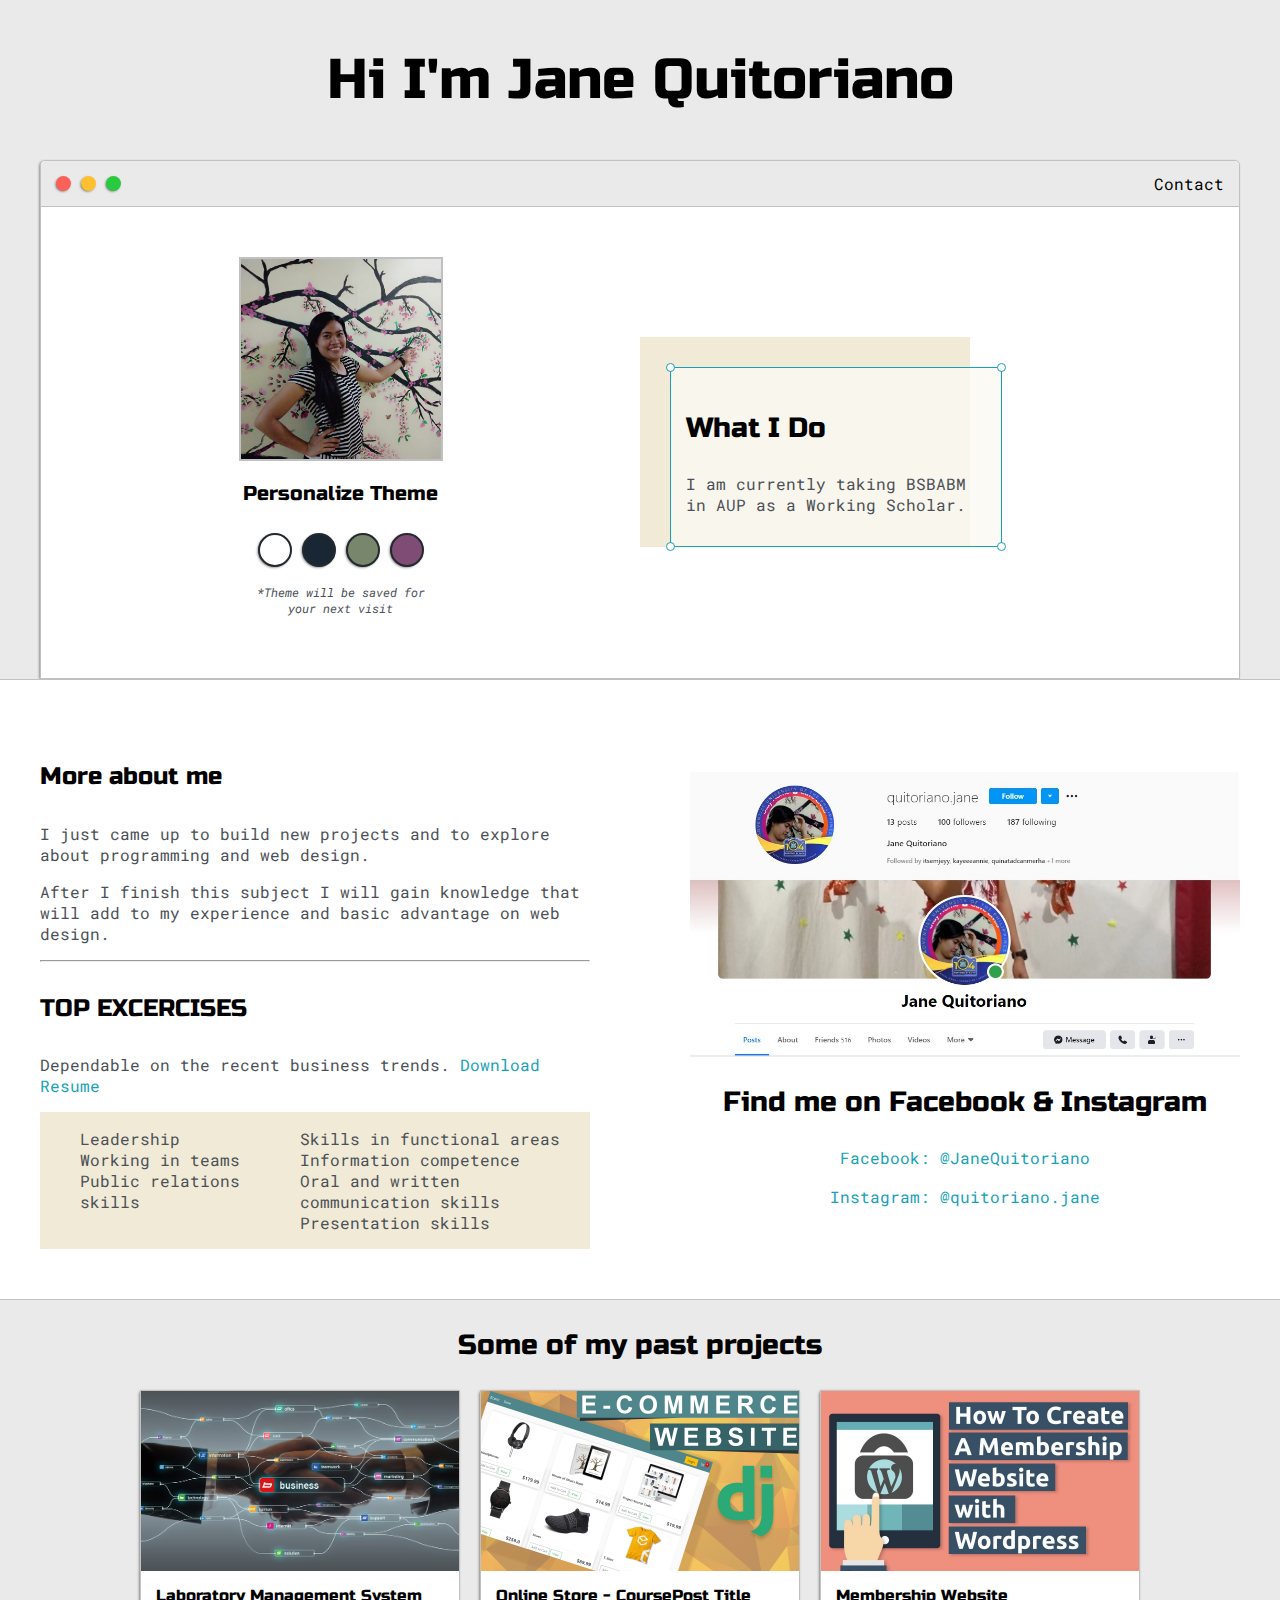
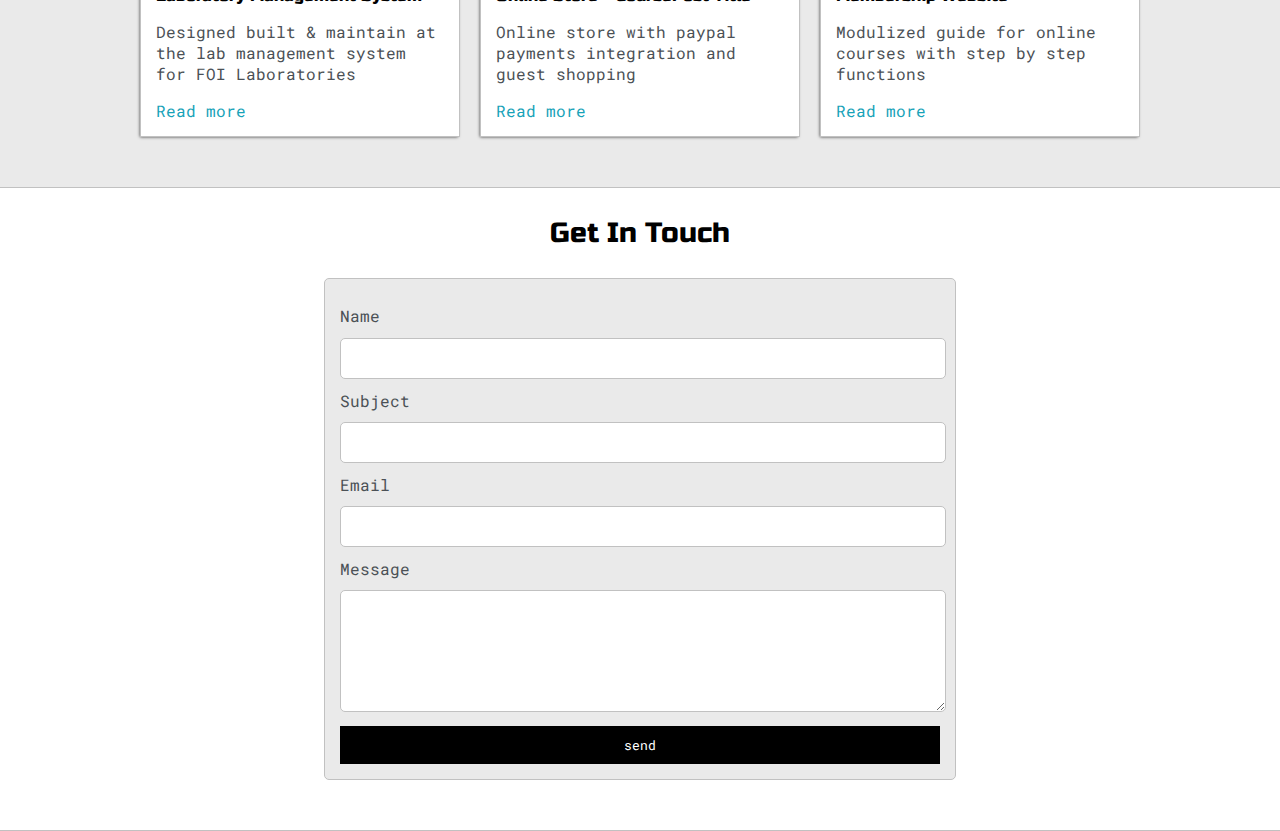
<file: index.html>
<!DOCTYPE html>
<html>
<head>
	<title>Jane Quitoriano</title>

	<meta name="viewport" content="width=device-width, initial-scale=1, maximum-scale=1, minimum-scale=1" />

	<link href="https://fonts.googleapis.com/css2?family=Russo+One&display=swap" rel="stylesheet">

	<link href="https://fonts.googleapis.com/css2?family=Roboto+Mono:wght@500&display=swap" rel="stylesheet">

	<link rel="stylesheet" type="text/css" href="default.css">


	<link id="theme-style" rel="stylesheet" type="text/css" href="">

</head>
<body>

	<section class="s1">
		<div class="main-container">
			<div class="greeting-wrapper">
			<h1>Hi I'm Jane Quitoriano</h1>
			</div>
			

			<div class="intro-wrapper">
				<div class="nav-wrapper">
					<div class="dots-wrapper">
						<div id="dot-1" class="browser-dot"></div>
						<div id="dot-2" class="browser-dot"></div>
						<div id="dot-3" class="browser-dot"></div>
					</div>

					<ul id="navigation">
						<li><a href="#">Contact</a></li>
					</ul>

				</div>

				<div class="left-column">
					<img id="profile_pic" src="images/Jane.jpg">
					<h5 style="text-align: center; line-height: 0;">Personalize Theme</h5>

					<div id="theme-options-wrapper">
						<div data-mode="light" id="light-mode" class="theme-dot"></div>
						<div data-mode="blue" id="blue-mode" class="theme-dot"></div>
						<div data-mode="green" id="green-mode" class="theme-dot"></div>
						<div data-mode="purple" id="purple-mode" class="theme-dot"></div>
					</div>

					<p id="settings-note">*Theme will be saved for<br>your next visit</p>
				</div>

				<div class="right-column">

					<div id="preview-shadow">
						<div id="preview">
							<div id="corner-tl" class="corner"></div>
							<div id="corner-tr" class="corner"></div>
							<h3>What I Do</h3>
							<p>I am currently taking BSBABM in AUP as a Working Scholar.</p>
							<div id="corner-br" class="corner"></div>
							<div id="corner-bl" class="corner"></div>
						</div>
					</div>
				</div>
				
			</div>
		</div>
	</section>

	<section class="s2">
		<div class="main-container">
			<div class="about-wrapper">

				<div class="about-me">
					<h4>More about me</h4>

					<p>I just came up to build new projects and to explore about programming and web design.</p>

					<p>After I finish this subject I will gain knowledge that will add to my experience and basic advantage on web design.</p>

					<hr>

					<h4>TOP EXCERCISES</h4>
					
					<p>Dependable on the recent business trends. <a target="_blank" href="sample.pdf">Download Resume</a></p>

					<div id="skills">
						<ul>
							<li>Leadership</li>
							<li>Working in teams</li>
							<li>Public relations skills</li>
						</ul>

						<ul>
							<li>Skills in functional areas</li>
							<li>Information competence</li>
							<li>Oral and written communication skills</li>
							<li>Presentation skills</li>
						</ul>

					</div>

				</div>

				<div class="social-links">
					<img id="social-img" src="images/fb.jpg">
					<h3>Find me on Facebook & Instagram</h3>

					<a target="_blank" href="https://www.facebook.com/profile.php?id=100009401566153">Facebook: @JaneQuitoriano</a>
					<br>
					<a target="_blank" href="https://www.instagram.com/quitoriano.jane/">Instagram: @quitoriano.jane</a>
				</div>
			</div>
		</div>
	</section>

	<section class="s1">
		<div class="main-container">
			<h3 style="text-align: center;">Some of my past projects</h3>

			<div class="post-wrapper">

				<div>
					<div class="post">
						<img class="thumbnail" src="images/bsns_mng.jpg">
						<div class="post-preview">
							<h6 class="post-title">Laboratory Management System</h6>
							<p class="post-intro">Designed built & maintain at the lab management system for FOI Laboratories</p>
							<a href="post.html">Read more</a>
						</div>
					</div>
				</div>

				<div>
					<div class="post">
						<img class="thumbnail" src="images/ecom.jpg">
						<div class="post-preview">
							<h6 class="post-title">Online Store - CoursePost Title</h6>
							<p class="post-intro">Online store with paypal payments integration and guest shopping</p>
							<a href="#">Read more</a>
						</div>
					</div>
				</div>

				<div>
					<div class="post">
						<img class="thumbnail" src="images/mem_website.jpg">
						<div class="post-preview">
							<h6 class="post-title">Membership Website</h6>
							<p class="post-intro">Modulized guide for online courses with step by step functions</p>
							<a href="#">Read more</a>	
						</div>
					</div>
				</div>

			</div>
		</div>
	</section>

	<section class="s2">
		<div class="main-container">
			<h3 style="text-align: center;">Get In Touch</h3>

			<form id="contact-form">
				<label>Name</label>
				<input class="input-field" type="text" name="name">

				<label>Subject</label>
				<input class="input-field" type="text" name="subject">

				<label>Email</label>
				<input class="input-field" type="text" name="email">

				<label>Message</label>
				<textarea class="input-field" name="message"></textarea>

				<input id="submit-btn" type="submit" value="send">
			</form>

		</div>
	</section>

	<script type="text/javascript" src="script.js"></script>

</body>
</html>
</file>
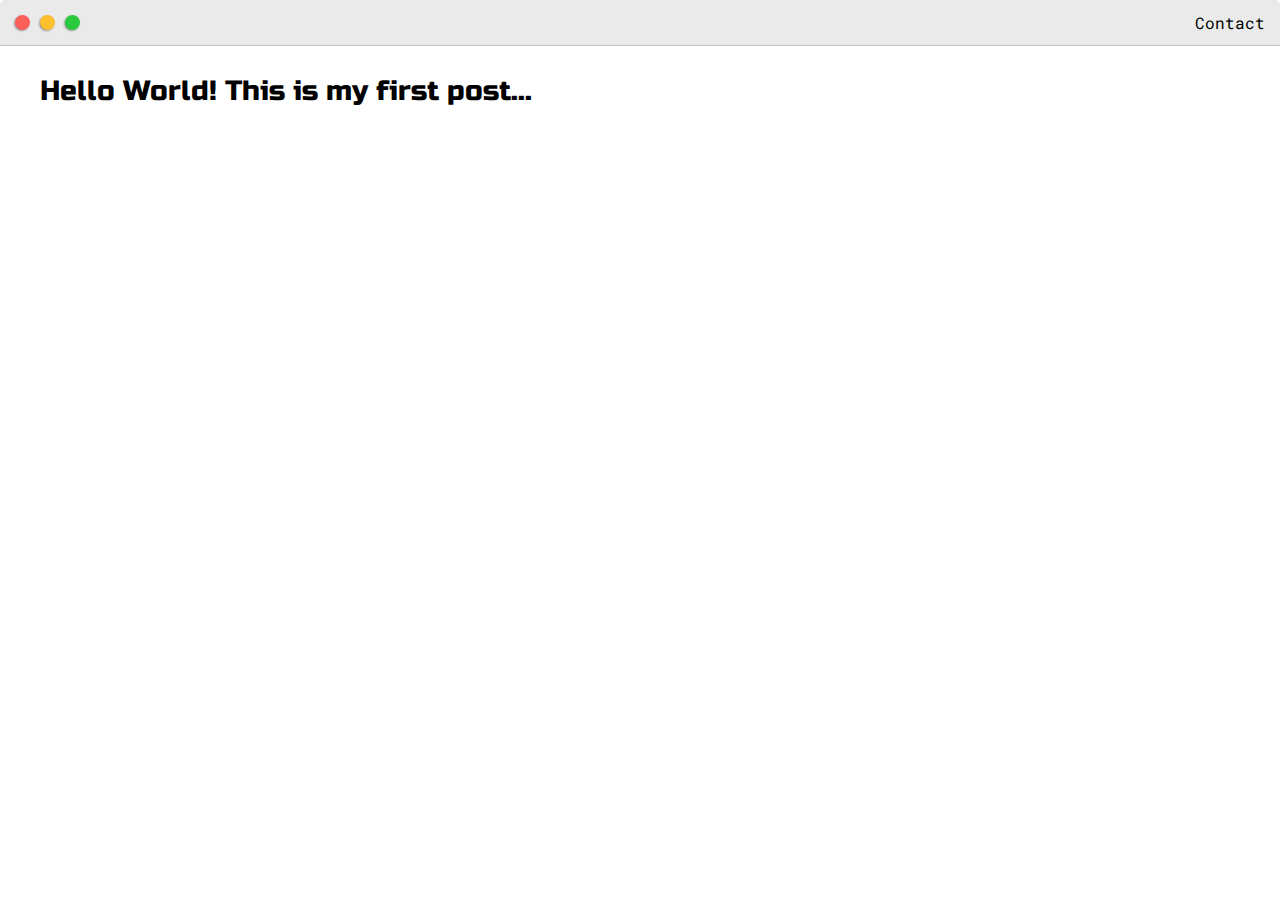
<file: post.html>
<!DOCTYPE html>
<html>
<head>
	<title>Post Name</title>
	<meta name="viewport" content="width=device, initial-scale=1, maximum-scale=1, minimum-scale=1" />

	<link href="https://fonts.googleapis.com/css2?family=Russo+One&display=swap" rel="stylesheet">

	<link href="https://fonts.googleapis.com/css2?family=Roboto+Mono:wght@500&display=swap" rel="stylesheet">

	<link rel="stylesheet" type="text/css" href="default.css">
</head>
<body>
	<div class="nav-wrapper">
		<div class="dots-wrapper">
			<div id="dot-1" class="browser-dot"></div>
			<div id="dot-2" class="browser-dot"></div>
			<div id="dot-3" class="browser-dot"></div>
		</div>

		<ul id="navigation">
			<li><a href="#">Contact</a></li>
		</ul>

	</div>

	<div class="main-container">
		
		<h3>Hello World! This is my first post...</h3>
	</div>

</body>
</html>
</file>
<file: default.css>
:root{

	--mainColor:#eaeaea;
	--secondaryColor:#fff;

	--borderColor:#c1c1c1;

	--mainText:black;
	--secondaryText:#4b5156;

	--themeDotBorder:#24292e;

	--previewBg:rgb(251, 249, 243, 0.8);
	--previewShadow:#f0ead6;


	--buttonColor:black;
}


html, body{
	padding: 0;
	margin: 0;
}

body *{
	transition: 0.3s;
}


h1, h2, h3, h4, h5, h6, strong{
	color: var(--mainText);
	font-family: 'Russo One', sans-serif;
	font-weight: 500;
}

p, a, li, span, label, input, textarea{
	color: var(--secondaryText);
	font-family: 'Roboto Mono', monospace;
}

a{
	text-decoration: none;
	color: #17a2b8;
}

ul{
	list-style: none;
}

h1 { font-size: 56px;}
h2 { font-size: 36px;}
h3 { font-size: 28px;}
h4 { font-size: 24px;}
h5 { font-size: 20px;}
h6 { font-size: 16px;}



.s1{
	background-color: var(--mainColor);
	border-bottom:1px solid var(--borderColor);
	overflow: auto;
}

.s2{
	background-color: var(--secondaryColor);
	border-bottom:1px solid var(--borderColor);
	overflow: auto;
}

.main-container{
	width: 1200px;
	margin: 0 auto;
}

.greeting-wrapper{
	display: grid;

	text-align: center;
	align-content: center;
	min-height: 10em;
}

.intro-wrapper{
	background-color: var(--secondaryColor);
	border:1px solid var(--borderColor);
	border-radius: 5px 5px 0 0;

	-webkit-box-shadow: -1px 1px 3px -1px rgba(0,0,0,0.75);
	-moz-box-shadow: -1px 1px 3px -1px rgba(0,0,0,0.75);
	box-shadow: -1px 1px 3px -1px rgba(0,0,0,0.75);


	display: grid;
	grid-template-columns: 1fr 1fr;
	grid-template-areas: 
		'nav-wrapper nav-wrapper'
		'left-column right-column'
	;
}

.nav-wrapper{
	border-radius: 5px 5px 0 0;
	grid-area:nav-wrapper;
	border-bottom: 1px solid var(--borderColor);
	display: flex;
	justify-content: space-between;
	align-items: center;
	background-color: var(--mainColor);
}

#navigation a{
	color: var(--mainText);	
}

#navigation{
	margin: 0;
	padding: 10px;
}

#navigation li{
	display: inline-block;
	margin-right: 5px;
	margin-left: 5px;
}

.dots-wrapper{
	display: flex;
	padding: 10px;
}

#dot-1{
	background-color: #FC6058;
}

#dot-2{
	background-color: #FEC02F;
}

#dot-3{
	background-color: #2ACA3E;
}

.browser-dot{
	background-color: black;
	height: 15px;
	width: 15px;
	border-radius: 50%;
	margin: 5px;

	-webkit-box-shadow: -1px 1px 3px -1px rgba(0,0,0,0.75);
	-moz-box-shadow: -1px 1px 3px -1px rgba(0,0,0,0.75);
	box-shadow: -1px 1px 3px -1px rgba(0,0,0,0.75);

}


.left-column{
	grid-area:left-column;
	padding-top: 50px;
	padding-bottom: 50px;
}

#profile_pic{
	display: block;
	margin: 0 auto;

	height: 200px;
	width: 200px;
	object-fit: cover;
	border: 2px solid var(--borderColor);
}


#theme-options-wrapper{
	display: flex;
	justify-content: center;
}


.theme-dot{
	height: 30px;
	width: 30px;
	background-color: black;
	border-radius: 50%;

	margin: 5px;
	border: 2px solid var(--themeDotBorder);


	-webkit-box-shadow: -1px 1px 3px -1px rgba(0,0,0,0.75);
	-moz-box-shadow: -1px 1px 3px -1px rgba(0,0,0,0.75);
	box-shadow: -1px 1px 3px -1px rgba(0,0,0,0.75);

	cursor: pointer;
}

.theme-dot:hover{
	border-width: 5px;
}


#light-mode{
	background-color: #fff;
}

#blue-mode{
	background-color: #192734;
}

#green-mode{
	background-color: #78866b;
}

#purple-mode{
	background-color: #7E4C74;
}

#settings-note{
	font-size: 12px;
	font-style: italic;
	text-align: center;
}



.right-column{
	grid-area: right-column;
	display: grid;
	align-content: center;

	padding-top: 50px;
	padding-bottom: 50px;
}

#preview-shadow{
	background-color: var(--previewShadow);
	width:  300px;
	height: 180px;
	padding-left: 30px;
	padding-top: 30px;
}

#preview{
	width: 300px;
	border: 1.5px solid #17a2b8;
	background-color: var(--previewBg);
	padding: 15px;
	position: relative;
}

.corner{
	width: 7px;
	height: 7px;
	border-radius: 50%;
	border: 1.5px solid #17a2b8;
	background-color: #fff;
	position: absolute;
}

#corner-tl{
	top: -5px;
	left: -5px;
}

#corner-tr{
	top: -5px;
	right: -5px;
}

#corner-br{
	bottom: -5px;
	right:  -5px;
}

#corner-bl{
	bottom: -5px;
	left: -5px;
}

.about-wrapper{
	display: grid;
	grid-template-columns: repeat(auto-fit, minmax(320px, 1fr));
	padding-bottom: 50px;
	padding-top: 50px;
	gap:100px;
}

#skills{
	display: flex;
	justify-content: space-evenly;
	background-color: var(--previewShadow);
}

.social-links{
	display: grid;
	align-content: center;
	text-align: center;
}

#social-img{
	width: 100%;
}


.post-wrapper{
	display: grid;
	grid-template-columns: repeat(auto-fit, 320px);
	gap:20px;
	justify-content: center;
	padding-bottom: 50px;
}

.post{
	border: 1px solid var(--borderColor);
	-webkit-box-shadow: -1px 1px 3px -1px rgba(0,0,0,0.75);
	-moz-box-shadow: -1px 1px 3px -1px rgba(0,0,0,0.75);
	box-shadow: -1px 1px 3px -1px rgba(0,0,0,0.75);
}

.thumbnail{
	display: block;
	width: 100%;
	height: 180px;
	object-fit: cover;
}

.post-preview{
	background-color: #fff;
	padding: 15px;
}

.post-title{
	color: black;
	margin: 0;
}

.post-intro{
	color: #4b5156;
	font-size: 16px;
}


#contact-form{
	display: block;
	max-width: 600px;
	margin: 0 auto;
	border: 1px solid var(--borderColor);
	padding: 15px;
	border-radius: 5px;
	background-color: var(--mainColor);
	margin-bottom: 50px;
}

#contact-form label{
	line-height: 2.7em;
}

#contact-form textarea{
	min-height: 100px;
	font-size: 14px;
}

.input-field{
	width: 100%;
	padding-top: 10px;
	padding-bottom: 10px;
	background-color: var(--secondaryColor);
	border-radius: 5px;
	border:1px solid var(--borderColor);
	font-size: 14px;
}

#submit-btn{
	margin-top: 10px;
	width: 100%;
	padding-top: 10px;
	padding-bottom: 10px;
	color: #fff;
	background-color: var(--buttonColor);
	border: none;
}


@media screen and (max-width: 1200px){
	.main-container{
		width: 95%;
	}
}

@media screen and (max-width: 800px){
	.intro-wrapper{
		grid-template-columns: 1fr;
		grid-template-areas: 
			'nav-wrapper'
			'left-column'
			'right-column'
		;
	}

	.right-column{
		justify-content: center;
	}

}
</file>
